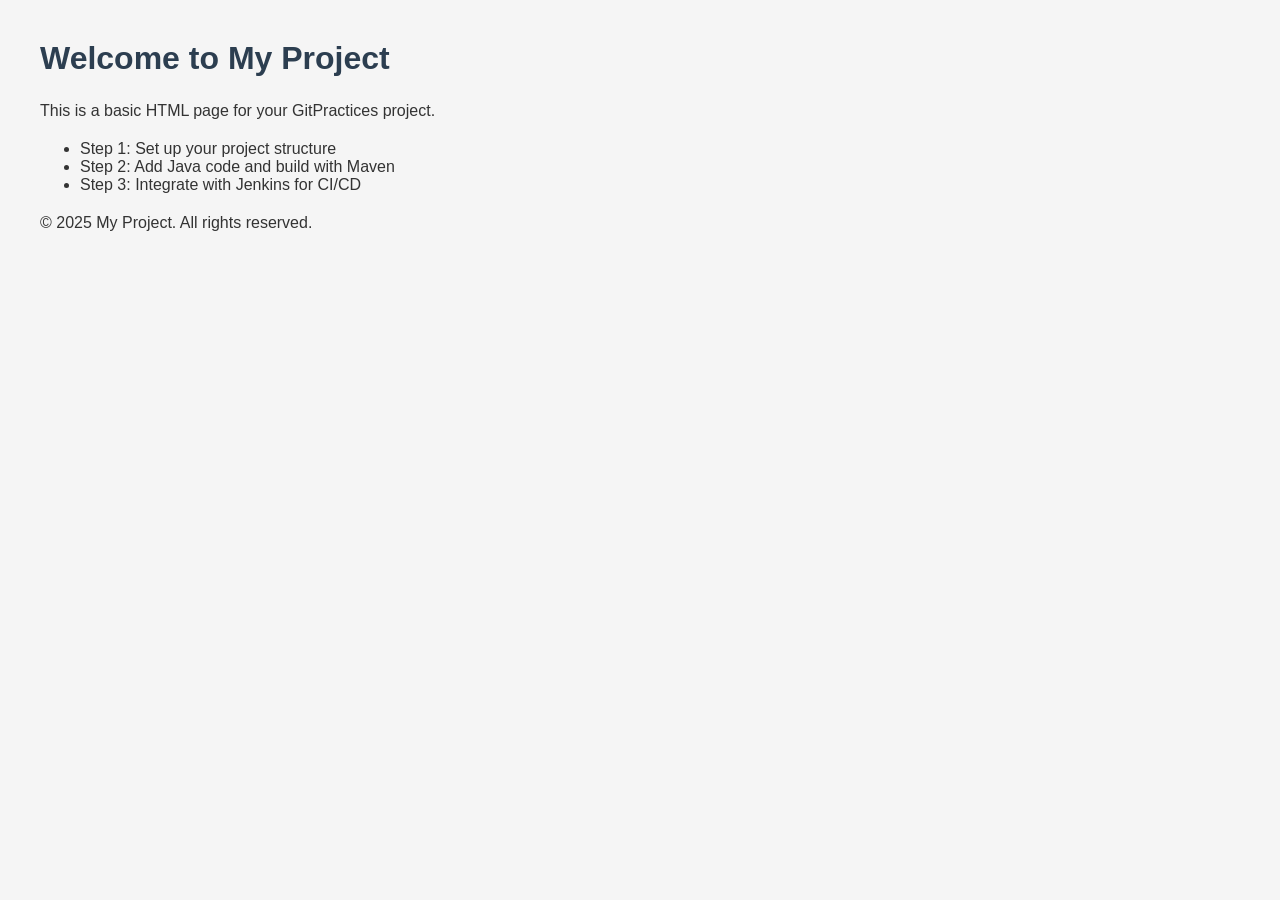
<file: index.html>
<!DOCTYPE html>
<html lang="en">
<head>
    <meta charset="UTF-8">
    <meta name="viewport" content="width=device-width, initial-scale=1.0">
    <title>My Project</title>
    <style>
        body {
            font-family: Arial, sans-serif;
            margin: 40px;
            background-color: #f5f5f5;
            color: #333;
        }
        h1 {
            color: #2c3e50;
        }
        p {
            line-height: 1.6;
        }
    </style>
</head>
<body>
    <h1>Welcome to My Project</h1>
    <p>This is a basic HTML page for your GitPractices project.</p>
    
    <ul>
        <li>Step 1: Set up your project structure</li>
        <li>Step 2: Add Java code and build with Maven</li>
        <li>Step 3: Integrate with Jenkins for CI/CD</li>
    </ul>

    <footer>
        <p>&copy; 2025 My Project. All rights reserved.</p>
    </footer>
</body>
</html>
</file>
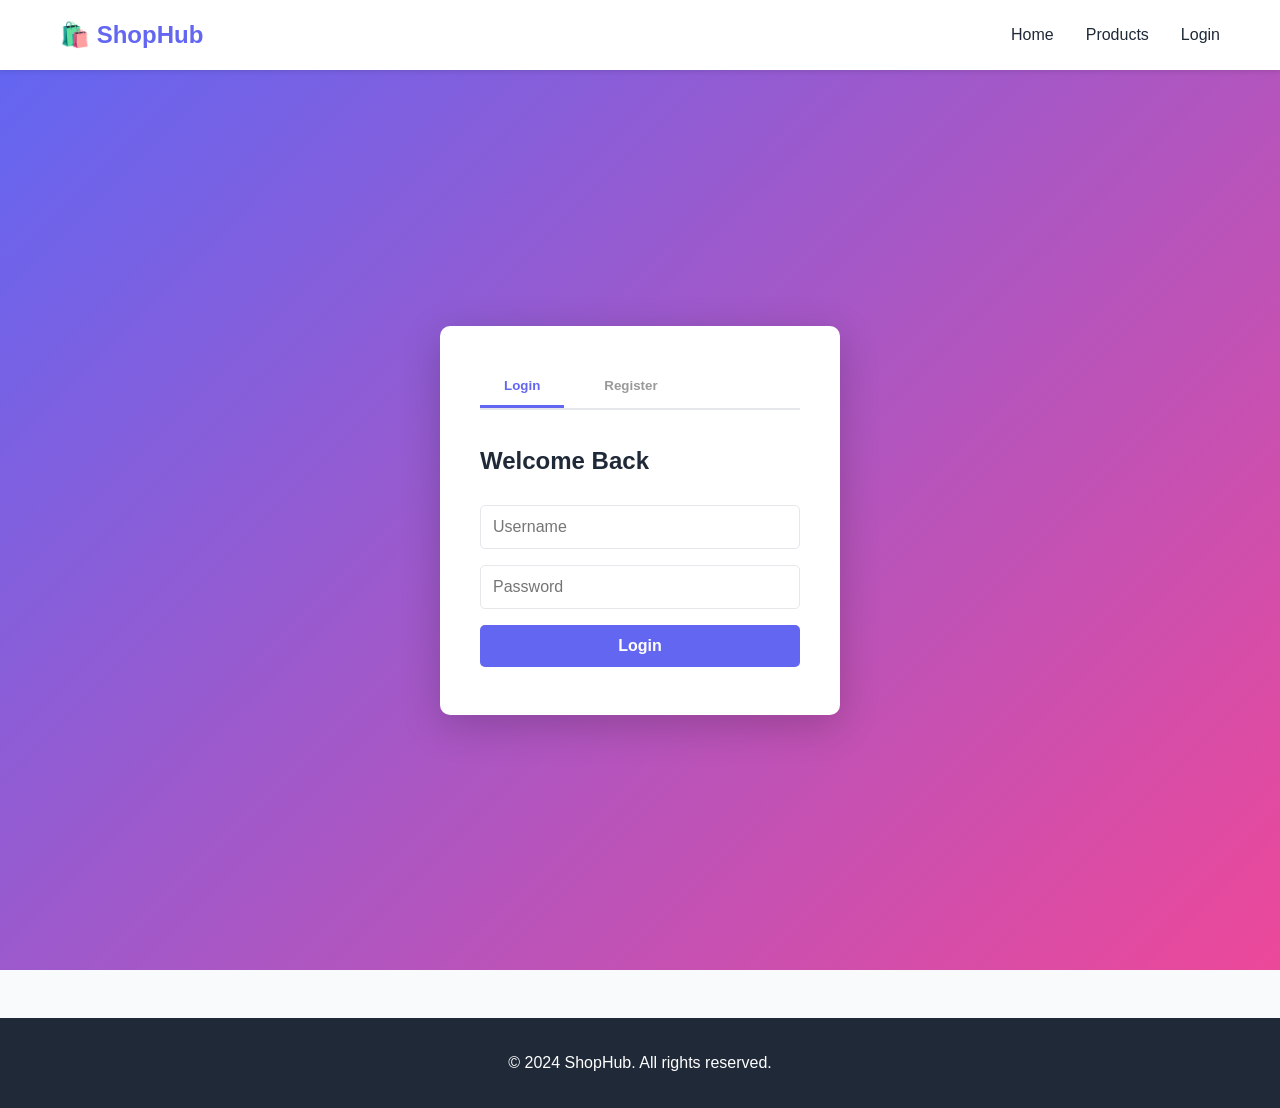
<file: ecommerce-app/frontend/index.html>
<!DOCTYPE html>
<html lang="en">
<head>
    <meta charset="UTF-8">
    <meta name="viewport" content="width=device-width, initial-scale=1.0">
    <title>ShopHub - Modern Ecommerce</title>
    <link rel="stylesheet" href="styles.css">
</head>
<body>
    <nav class="navbar">
        <div class="container">
            <div class="nav-brand">
                <h1>🛍️ ShopHub</h1>
            </div>
            <div class="nav-menu" id="navMenu">
                <a href="index.html" class="nav-link">Home</a>
                <a href="#products" class="nav-link">Products</a>
                <a id="userMenu" class="nav-link" style="display:none;">My Account</a>
                <a href="#" class="nav-link" id="loginBtn" onclick="goToLogin()">Login</a>
                <a href="#" class="nav-link cart-link" id="cartBtn" style="display:none;">
                    🛒 Cart <span id="cartCount">0</span>
                </a>
            </div>
        </div>
    </nav>

    <div id="authPage" class="auth-page">
        <div class="auth-container">
            <div class="auth-tabs">
                <button class="tab-btn active" onclick="showLoginTab()">Login</button>
                <button class="tab-btn" onclick="showRegisterTab()">Register</button>
            </div>

            <div id="loginTab" class="auth-tab active">
                <h2>Welcome Back</h2>
                <form onsubmit="handleLogin(event)">
                    <input type="text" placeholder="Username" id="loginUsername" required>
                    <input type="password" placeholder="Password" id="loginPassword" required>
                    <button type="submit">Login</button>
                </form>
                <p id="loginError" class="error-msg"></p>
            </div>

            <div id="registerTab" class="auth-tab">
                <h2>Create Account</h2>
                <form onsubmit="handleRegister(event)">
                    <input type="email" placeholder="Email" id="regEmail" required>
                    <input type="text" placeholder="Username" id="regUsername" required>
                    <input type="password" placeholder="Password" id="regPassword" required>
                    <input type="text" placeholder="First Name" id="regFirstName" required>
                    <input type="text" placeholder="Last Name" id="regLastName" required>
                    <input type="text" placeholder="Address" id="regAddress" required>
                    <input type="tel" placeholder="Phone (10 digits)" id="regPhone" required>
                    <button type="submit">Register</button>
                </form>
                <p id="registerError" class="error-msg"></p>
            </div>
        </div>
    </div>

    <div id="mainApp" style="display:none;">
        <section class="hero">
            <div class="hero-content">
                <h1>Welcome to ShopHub</h1>
                <p>Discover amazing products at great prices</p>
            </div>
        </section>

        <section id="products" class="products-section">
            <div class="container">
                <h2>Featured Products</h2>
                <div class="filters">
                    <button class="filter-btn active" onclick="filterProducts('all')">All</button>
                    <button class="filter-btn" onclick="filterProducts('Electronics')">Electronics</button>
                    <button class="filter-btn" onclick="filterProducts('Clothing')">Clothing</button>
                    <button class="filter-btn" onclick="filterProducts('Books')">Books</button>
                </div>
                <div class="products-grid" id="productsGrid">
                    <!-- Products loaded here -->
                </div>
            </div>
        </section>
    </div>

    <div id="cartPage" style="display:none;">
        <div class="container">
            <h1>Shopping Cart</h1>
            <div class="cart-container">
                <div class="cart-items" id="cartItems">
                    <!-- Cart items loaded here -->
                </div>
                <div class="cart-summary">
                    <h3>Order Summary</h3>
                    <div class="summary-row">
                        <span>Subtotal:</span>
                        <span id="subtotal">$0.00</span>
                    </div>
                    <div class="summary-row">
                        <span>Shipping:</span>
                        <span>$0.00</span>
                    </div>
                    <div class="summary-row total">
                        <span>Total:</span>
                        <span id="total">$0.00</span>
                    </div>
                    <button class="btn btn-primary" onclick="checkout()">Proceed to Checkout</button>
                    <button class="btn btn-secondary" onclick="backToProducts()">Continue Shopping</button>
                </div>
            </div>
        </div>
    </div>

    <footer class="footer">
        <p>&copy; 2024 ShopHub. All rights reserved.</p>
    </footer>

    <script src="api.js"></script>
    <script src="app.js"></script>
</body>
</html>
</file>
<file: ecommerce-app/frontend/styles.css>
* {
    margin: 0;
    padding: 0;
    box-sizing: border-box;
}

:root {
    --primary: #6366f1;
    --primary-dark: #4f46e5;
    --secondary: #ec4899;
    --dark: #1f2937;
    --light: #f9fafb;
    --border: #e5e7eb;
    --success: #10b981;
    --danger: #ef4444;
}

body {
    font-family: -apple-system, BlinkMacSystemFont, 'Segoe UI', Roboto, Oxygen, Ubuntu, Cantarell, sans-serif;
    color: var(--dark);
    background-color: var(--light);
    line-height: 1.6;
}

.container {
    max-width: 1200px;
    margin: 0 auto;
    padding: 0 20px;
}

/* Navbar */
.navbar {
    background: white;
    box-shadow: 0 2px 4px rgba(0,0,0,0.1);
    position: sticky;
    top: 0;
    z-index: 100;
}

.navbar .container {
    display: flex;
    justify-content: space-between;
    align-items: center;
    padding: 1rem 20px;
}

.nav-brand h1 {
    font-size: 1.5rem;
    color: var(--primary);
}

.nav-menu {
    display: flex;
    gap: 2rem;
    align-items: center;
}

.nav-link {
    text-decoration: none;
    color: var(--dark);
    font-weight: 500;
    transition: color 0.3s;
    cursor: pointer;
}

.nav-link:hover {
    color: var(--primary);
}

.cart-link {
    position: relative;
    background: var(--primary);
    color: white !important;
    padding: 0.5rem 1rem;
    border-radius: 50px;
}

#cartCount {
    background: var(--secondary);
    color: white;
    border-radius: 50%;
    width: 20px;
    height: 20px;
    display: inline-flex;
    align-items: center;
    justify-content: center;
    font-size: 0.75rem;
    margin-left: 0.5rem;
}

/* Auth Page */
.auth-page {
    display: flex;
    justify-content: center;
    align-items: center;
    min-height: 100vh;
    background: linear-gradient(135deg, var(--primary), var(--secondary));
}

.auth-container {
    background: white;
    border-radius: 10px;
    box-shadow: 0 10px 40px rgba(0,0,0,0.2);
    width: 100%;
    max-width: 400px;
    padding: 40px;
}

.auth-tabs {
    display: flex;
    gap: 1rem;
    margin-bottom: 2rem;
    border-bottom: 2px solid var(--border);
}

.tab-btn {
    background: none;
    border: none;
    padding: 0.75rem 1.5rem;
    cursor: pointer;
    color: #999;
    border-bottom: 3px solid transparent;
    transition: all 0.3s;
    font-weight: 600;
}

.tab-btn.active {
    color: var(--primary);
    border-bottom-color: var(--primary);
}

.auth-tab {
    display: none;
}

.auth-tab.active {
    display: block;
}

.auth-tab h2 {
    margin-bottom: 1.5rem;
    color: var(--dark);
}

.auth-tab form {
    display: flex;
    flex-direction: column;
    gap: 1rem;
}

.auth-tab input {
    padding: 0.75rem;
    border: 1px solid var(--border);
    border-radius: 5px;
    font-size: 1rem;
    transition: border 0.3s;
}

.auth-tab input:focus {
    outline: none;
    border-color: var(--primary);
    box-shadow: 0 0 0 3px rgba(99, 102, 241, 0.1);
}

.auth-tab button {
    padding: 0.75rem;
    background: var(--primary);
    color: white;
    border: none;
    border-radius: 5px;
    font-size: 1rem;
    font-weight: 600;
    cursor: pointer;
    transition: background 0.3s;
}

.auth-tab button:hover {
    background: var(--primary-dark);
}

.error-msg {
    color: var(--danger);
    font-size: 0.9rem;
    margin-top: 0.5rem;
}

/* Hero Section */
.hero {
    background: linear-gradient(135deg, var(--primary), var(--secondary));
    color: white;
    padding: 4rem 0;
    text-align: center;
}

.hero-content h1 {
    font-size: 2.5rem;
    margin-bottom: 1rem;
}

.hero-content p {
    font-size: 1.2rem;
    opacity: 0.9;
}

/* Products Section */
.products-section {
    padding: 3rem 0;
}

.products-section h2 {
    font-size: 2rem;
    margin-bottom: 2rem;
}

.filters {
    display: flex;
    gap: 1rem;
    margin-bottom: 2rem;
    flex-wrap: wrap;
}

.filter-btn {
    padding: 0.5rem 1.5rem;
    border: 2px solid var(--border);
    background: white;
    border-radius: 25px;
    cursor: pointer;
    transition: all 0.3s;
    font-weight: 600;
}

.filter-btn.active {
    background: var(--primary);
    color: white;
    border-color: var(--primary);
}

.products-grid {
    display: grid;
    grid-template-columns: repeat(auto-fill, minmax(250px, 1fr));
    gap: 2rem;
}

/* Product Card */
.product-card {
    background: white;
    border-radius: 8px;
    overflow: hidden;
    box-shadow: 0 2px 8px rgba(0,0,0,0.1);
    transition: transform 0.3s, box-shadow 0.3s;
}

.product-card:hover {
    transform: translateY(-5px);
    box-shadow: 0 4px 16px rgba(0,0,0,0.15);
}

.product-image {
    width: 100%;
    height: 200px;
    background: linear-gradient(135deg, var(--primary), var(--secondary));
    display: flex;
    align-items: center;
    justify-content: center;
    font-size: 3rem;
}

.product-info {
    padding: 1.5rem;
}

.product-name {
    font-size: 1.1rem;
    font-weight: 600;
    margin-bottom: 0.5rem;
}

.product-category {
    color: #666;
    font-size: 0.9rem;
    margin-bottom: 1rem;
}

.product-price {
    font-size: 1.5rem;
    color: var(--primary);
    font-weight: 700;
    margin-bottom: 1rem;
}

.product-rating {
    color: #ffc107;
    margin-bottom: 1rem;
    font-size: 0.9rem;
}

.product-actions {
    display: flex;
    gap: 0.5rem;
}

.btn {
    padding: 0.5rem 1rem;
    border: none;
    border-radius: 5px;
    cursor: pointer;
    font-weight: 600;
    transition: all 0.3s;
    font-size: 0.9rem;
}

.btn-primary {
    background: var(--primary);
    color: white;
    flex: 1;
}

.btn-primary:hover {
    background: var(--primary-dark);
}

.btn-secondary {
    background: var(--light);
    color: var(--dark);
    border: 2px solid var(--border);
}

.btn-secondary:hover {
    background: var(--border);
}

.btn-small {
    padding: 0.25rem 0.5rem;
    font-size: 0.8rem;
}

/* Cart Page */
.cart-container {
    display: grid;
    grid-template-columns: 1fr 350px;
    gap: 2rem;
    margin-top: 2rem;
}

.cart-items {
    display: flex;
    flex-direction: column;
    gap: 1rem;
}

.cart-item {
    background: white;
    padding: 1.5rem;
    border-radius: 8px;
    display: grid;
    grid-template-columns: 80px 1fr auto;
    gap: 1.5rem;
    align-items: center;
    box-shadow: 0 2px 4px rgba(0,0,0,0.1);
}

.cart-item-image {
    width: 80px;
    height: 80px;
    background: linear-gradient(135deg, var(--primary), var(--secondary));
    border-radius: 8px;
    display: flex;
    align-items: center;
    justify-content: center;
    font-size: 2rem;
}

.cart-item-details h3 {
    margin-bottom: 0.5rem;
}

.cart-item-details p {
    color: #666;
    font-size: 0.9rem;
    margin-bottom: 0.5rem;
}

.quantity-control {
    display: flex;
    align-items: center;
    gap: 0.5rem;
    border: 1px solid var(--border);
    border-radius: 5px;
    width: fit-content;
}

.quantity-control button {
    background: none;
    border: none;
    width: 30px;
    height: 30px;
    cursor: pointer;
    font-weight: 600;
    color: var(--primary);
}

.quantity-control input {
    width: 40px;
    border: none;
    text-align: center;
    font-weight: 600;
}

.cart-item-price {
    text-align: right;
}

.cart-item-price .total {
    font-size: 1.3rem;
    font-weight: 700;
    color: var(--primary);
}

.remove-btn {
    background: var(--danger);
    color: white;
    border: none;
    padding: 0.5rem 1rem;
    border-radius: 5px;
    cursor: pointer;
}

.cart-summary {
    background: white;
    padding: 1.5rem;
    border-radius: 8px;
    box-shadow: 0 2px 8px rgba(0,0,0,0.1);
    height: fit-content;
    position: sticky;
    top: 100px;
}

.cart-summary h3 {
    margin-bottom: 1.5rem;
}

.summary-row {
    display: flex;
    justify-content: space-between;
    margin-bottom: 1rem;
    padding-bottom: 1rem;
    border-bottom: 1px solid var(--border);
}

.summary-row.total {
    border-bottom: none;
    padding-top: 1rem;
    font-size: 1.2rem;
    font-weight: 700;
}

.cart-summary button {
    width: 100%;
    margin-top: 1rem;
    padding: 0.75rem;
    border: none;
    border-radius: 5px;
    cursor: pointer;
    font-weight: 600;
}

.cart-summary .btn-primary {
    background: var(--primary);
    color: white;
}

.cart-summary .btn-secondary {
    background: var(--light);
    color: var(--dark);
    border: 2px solid var(--border);
}

.empty-cart {
    text-align: center;
    padding: 3rem;
    background: white;
    border-radius: 8px;
}

.empty-cart p {
    color: #666;
    margin-bottom: 1.5rem;
}

/* Footer */
.footer {
    background: var(--dark);
    color: white;
    text-align: center;
    padding: 2rem;
    margin-top: 3rem;
}

/* Responsive */
@media (max-width: 768px) {
    .nav-menu {
        gap: 1rem;
    }

    .products-grid {
        grid-template-columns: repeat(auto-fill, minmax(200px, 1fr));
    }

    .cart-container {
        grid-template-columns: 1fr;
    }

    .cart-summary {
        position: relative;
        top: 0;
    }

    .cart-item {
        grid-template-columns: 1fr;
    }

    .hero-content h1 {
        font-size: 1.8rem;
    }
}
</file>
